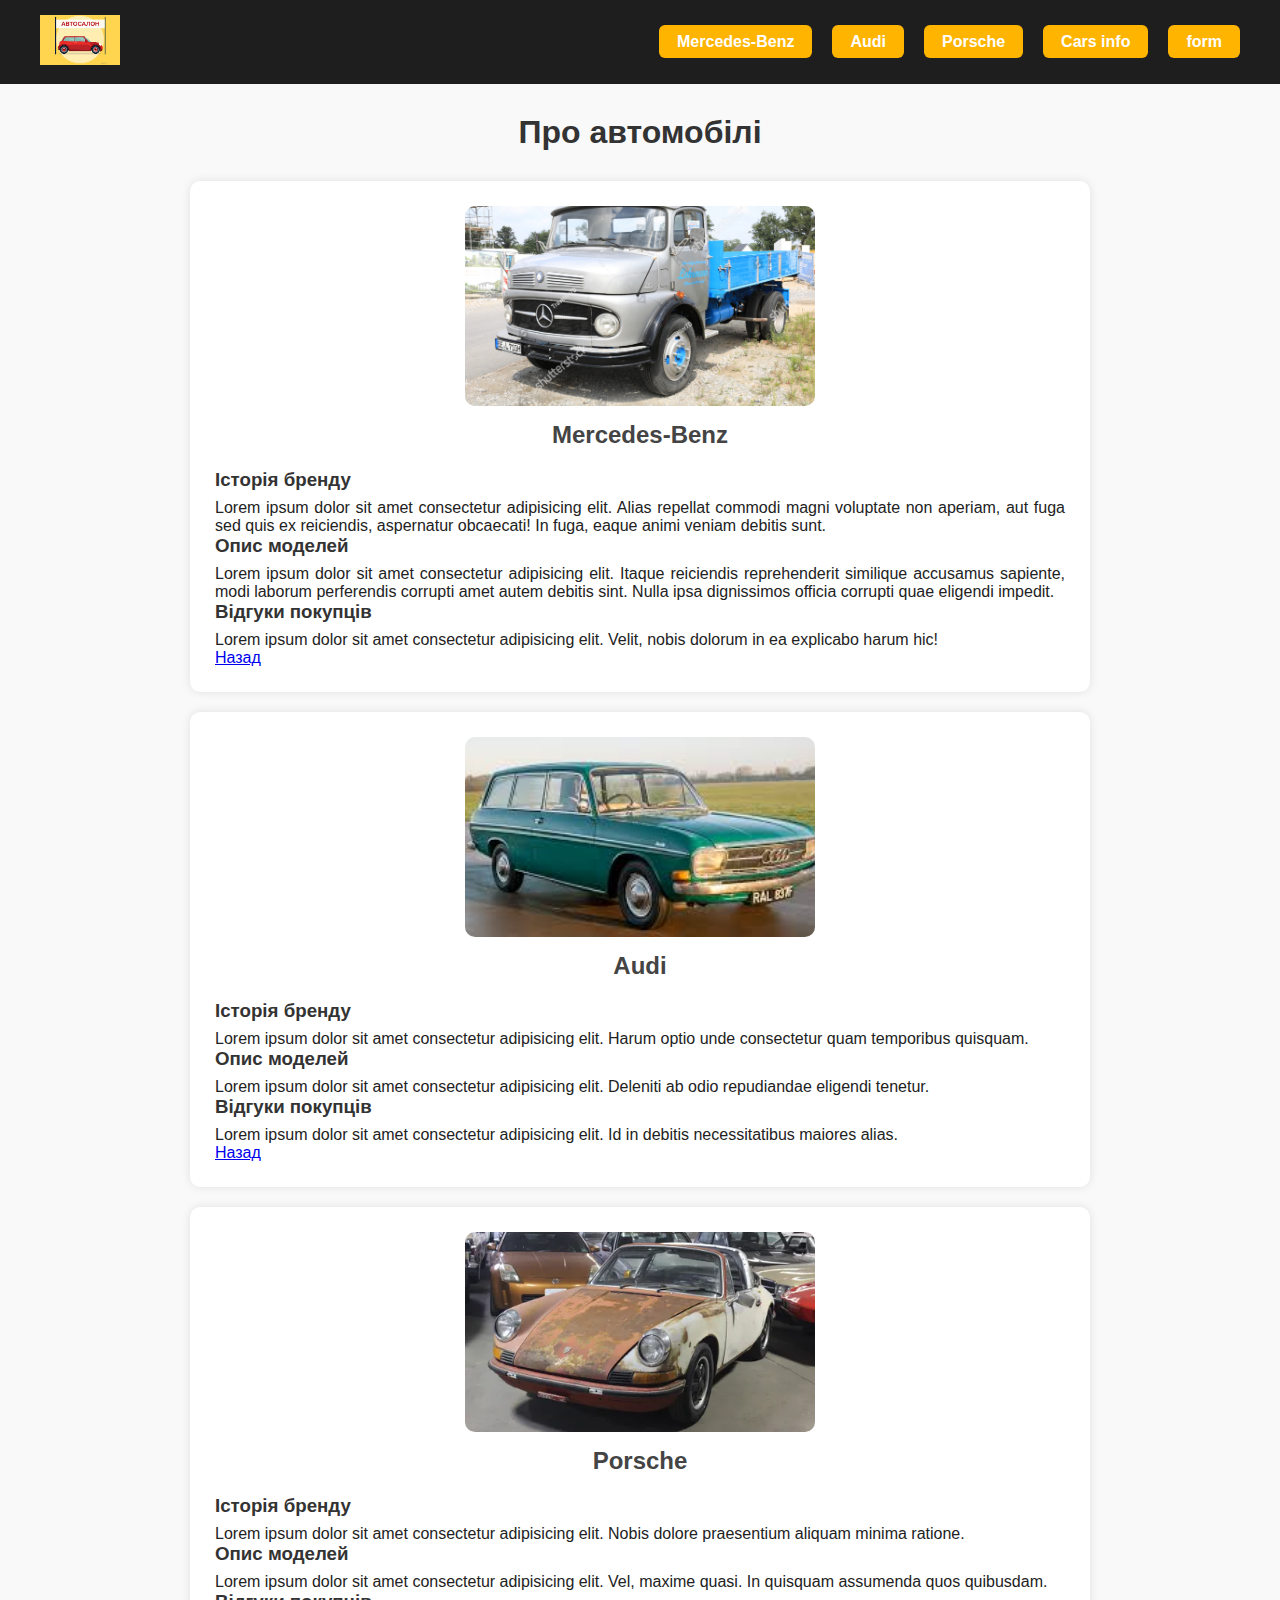
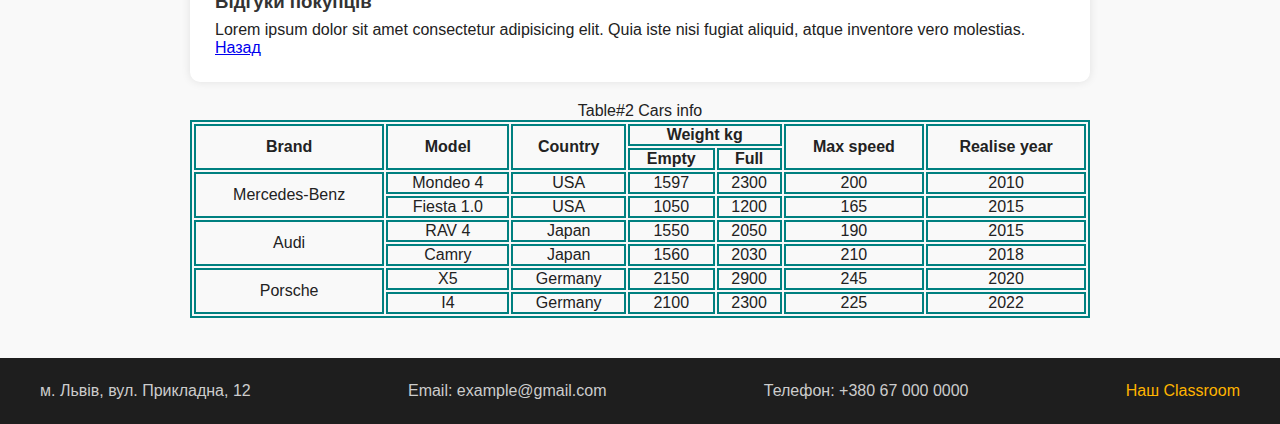
<file: index.html>
<!DOCTYPE html>
<html lang="uk">
<head>
  <meta charset="UTF-8" />
  <meta name="viewport" content="width=device-width, initial-scale=1.0" />
  <title>AvToSaLoN</title>
  <link rel="stylesheet" href="./assets/styles/style.css" />
</head>
<body>
  <header class="header">
    <div class="shop-logo">
      <img src="./assets/images/images.png" alt="logo" />
    </div>
    <nav class="menu">
      <ul>
        <li><a href="#Mercedes-benz">Mercedes-Benz</a></li>
        <li><a href="#Audi">Audi</a></li>
        <li><a href="#Porsche">Porsche</a></li>
        <li><a href="#CarsInfo">Cars info</a></li>
        <li><a href="./assets/pages/my-form.html" >form</a></li>
      </ul>
    </nav>
  </header>

  <main>
    <h1 class="main-title">Про автомобілі</h1>

    <!-- Mercedes -->
    <section id="Mercedes-benz" class="section">
      <img class="car-logo" src="./assets/images/stock-photo-old-mercedes-benz-l-truck-at-the-motor-show-in-visp-switzerland-2030054495.jpg" alt="Mercedes-Benz" />
      <h2 class="title">Mercedes-Benz</h2>
      <article class="article">
        <h3>Історія бренду</h3>
        <p>Lorem ipsum dolor sit amet consectetur adipisicing elit. Alias repellat commodi magni voluptate non aperiam, aut fuga sed quis ex reiciendis, aspernatur obcaecati! In fuga, eaque animi veniam debitis sunt.</p>
        <h3>Опис моделей</h3>
        <p>Lorem ipsum dolor sit amet consectetur adipisicing elit. Itaque reiciendis reprehenderit similique accusamus sapiente, modi laborum perferendis corrupti amet autem debitis sint. Nulla ipsa dignissimos officia corrupti quae eligendi impedit.</p>
        <h3>Відгуки покупців</h3>
        <p>Lorem ipsum dolor sit amet consectetur adipisicing elit. Velit, nobis dolorum in ea explicabo harum hic!</p>
      </article>
      <div class="btn-back">
        <a href="#top">Назад</a>
      </div>
    </section>

    <!-- Audi -->
    <section id="Audi" class="section">
      <img class="car-logo" src="./assets/images/images.jpg" alt="Audi" />
      <h2 class="title">Audi</h2>
      <article class="article">
        <h3>Історія бренду</h3>
        <p>Lorem ipsum dolor sit amet consectetur adipisicing elit. Harum optio unde consectetur quam temporibus quisquam.</p>
        <h3>Опис моделей</h3>
        <p>Lorem ipsum dolor sit amet consectetur adipisicing elit. Deleniti ab odio repudiandae eligendi tenetur.</p>
        <h3>Відгуки покупців</h3>
        <p>Lorem ipsum dolor sit amet consectetur adipisicing elit. Id in debitis necessitatibus maiores alias.</p>
      </article>
      <div class="btn-back">
        <a href="#top">Назад</a>
      </div>
    </section>

    <!-- Porsche -->
    <section id="Porsche" class="section">
      <img class="car-logo" src="./assets/images/154777710.webp" alt="Porsche" />
      <h2 class="title">Porsche</h2>
      <article class="article">
        <h3>Історія бренду</h3>
        <p>Lorem ipsum dolor sit amet consectetur adipisicing elit. Nobis dolore praesentium aliquam minima ratione.</p>
        <h3>Опис моделей</h3>
        <p>Lorem ipsum dolor sit amet consectetur adipisicing elit. Vel, maxime quasi. In quisquam assumenda quos quibusdam.</p>
        <h3>Відгуки покупців</h3>
        <p>Lorem ipsum dolor sit amet consectetur adipisicing elit. Quia iste nisi fugiat aliquid, atque inventore vero molestias.</p>
      </article>
      <div class="btn-back">
        <a href="#top">Назад</a>
      </div>
    </section>
    <!-- Table Cars info -->
      <table id="CarsInfo">
        <caption>Table#2 Cars info</caption>
        <thead>
            <tr>
                <th rowspan="2">Brand</th>
                <th rowspan="2">Model</th>
                <th rowspan="2">Country</th>
                <th colspan="2">Weight kg</th>
                <th rowspan="2">Max speed</th>
                <th rowspan="2">Realise year</th>
            </tr>
             <tr>
                <th>Empty</th>
                <th>Full</th>
               
            </tr>
        </thead>
        <tbody>
            <tr>
                
                <td rowspan="2" >Mercedes-Benz</td>
                <td>Mondeo 4</td>
                <td>USA</td>
                <td>1597</td>
                <td>2300</td>
                <td>200</td>
                <td>2010</td>
            </tr>
             <tr>
                <td>Fiesta 1.0</td>
                <td>USA</td>
                <td>1050</td>
                <td>1200</td>
                <td>165</td>
                <td>2015</td>
            </tr>
             <tr>
                <td rowspan="2">Audi</td>
                <td>RAV 4</td>
                <td>Japan</td>
                <td>1550</td>
                <td>2050</td>
                <td>190</td>
                <td>2015</td>
            </tr>
            <tr>
                <td>Camry</td>
                <td>Japan</td>
                <td>1560</td>
                <td>2030</td>
                <td>210</td>
                <td>2018</td>
            </tr>
              <tr>
                <td rowspan="2">Porsche</td>
                <td>X5</td>
                <td>Germany</td>
                <td>2150</td>
                <td>2900</td>
                <td>245</td>
                <td>2020</td>
            </tr>
            <tr>
                <td>I4</td>
                <td>Germany</td>
                <td>2100</td>
                <td>2300</td>
                <td>225</td>
                <td>2022</td>
            </tr>
        </tbody>
    </table>
  </main>

  <footer class="footer">
    <address>м. Львів, вул. Прикладна, 12</address>
    <p>Email: example@gmail.com</p>
    <p>Телефон: +380 67 000 0000</p>
    <a href="#">Наш Classroom</a>
  </footer>
</body>
</html>
</file>
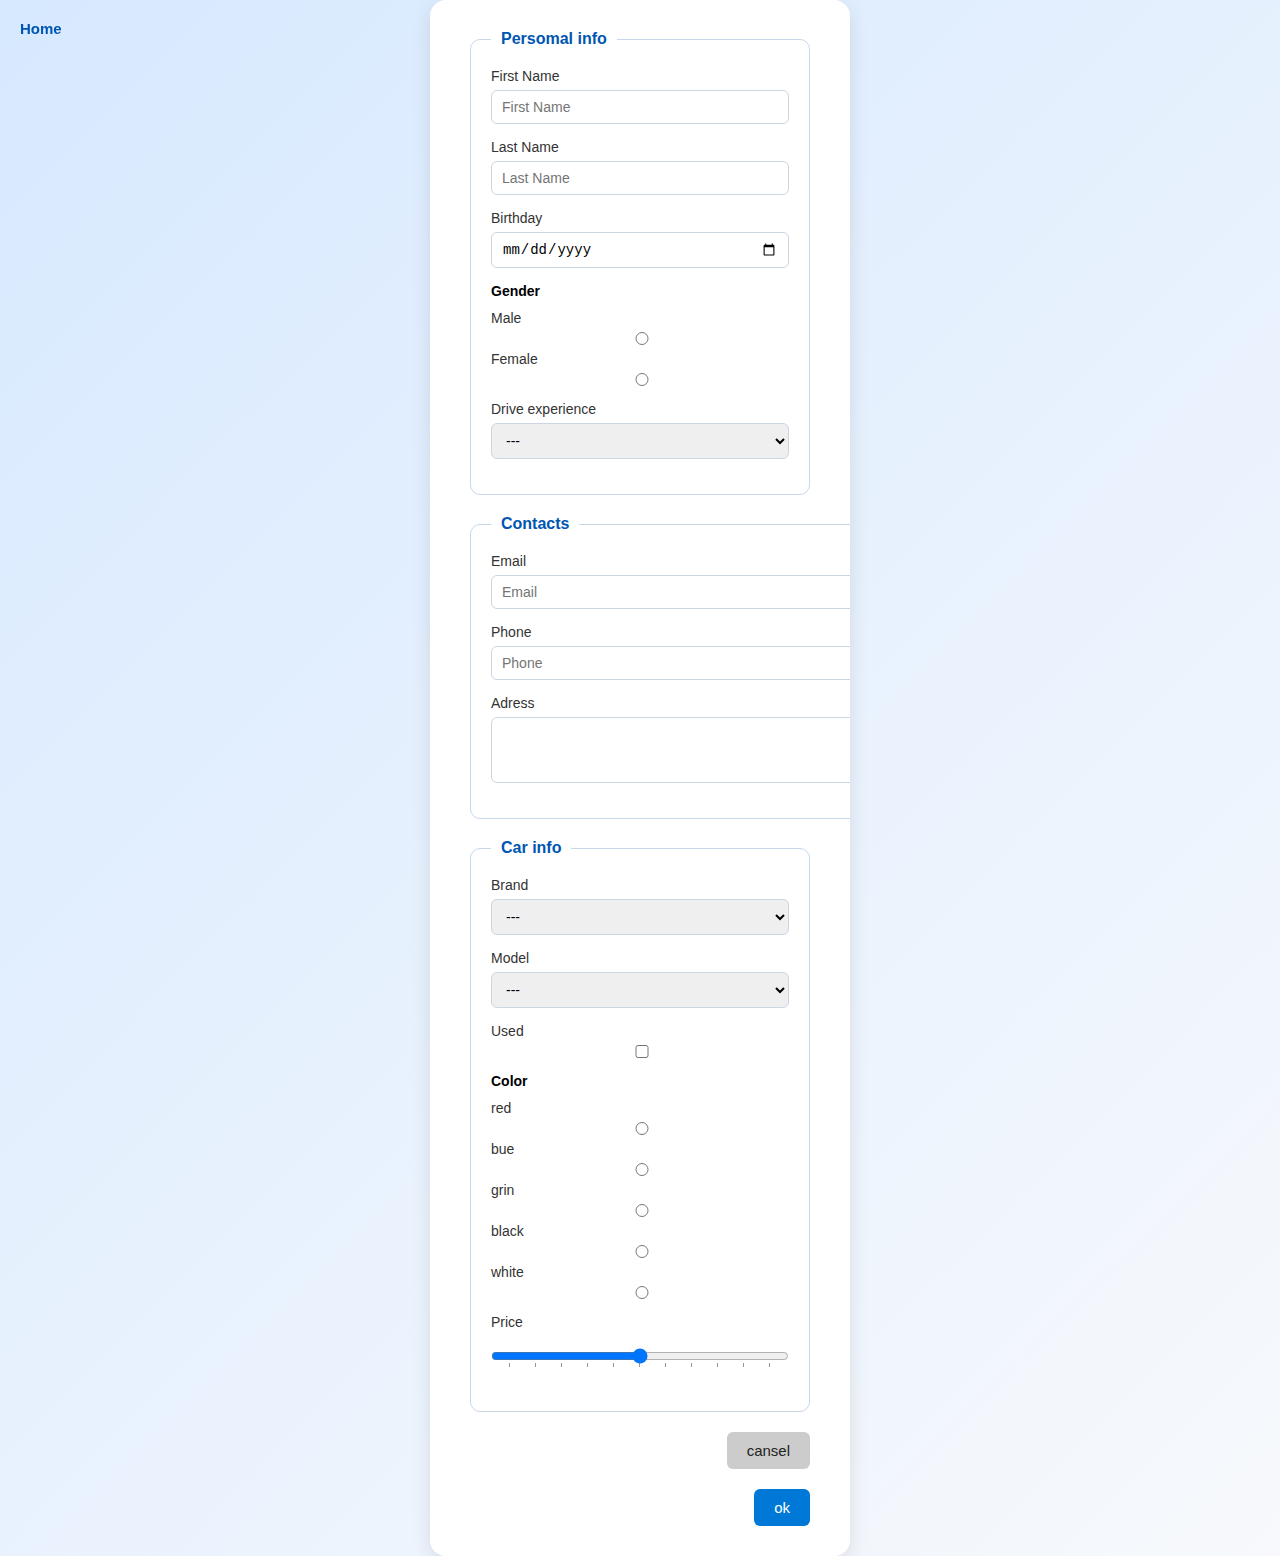
<file: myForm.html>
<!DOCTYPE html>
<html lang="en">
<head>
    <meta charset="UTF-8">
    <meta name="viewport" content="width=device-width, initial-scale=1.0">
    <title>Form</title>
    <link rel="stylesheet" href="./form-style.css">
</head>
<body>
    <a href="/index.html">Home</a>
    <form> 
        <Fieldset>
            <legend>Persomal info</legend>
             <div class="form-element">
            <label for="firstName">First Name</label> 
            <input placeholder="First Name" id="firstName" type="text">
        </div>
        
        <div class="form-element">
            <label for="lastName">Last Name</label> 
            <input placeholder="Last Name" id="lastName" type="text">
        </div>
        <div class="form-element">
            <label for="Birthday">Birthday</label>
            <input id="Birthday" type="date">
        </div>
         <div class="form-element">
            <h4>Gender</h4>
            <label for="Gender">Male</label>
            <input id="Gender" type="radio" name="Gender">
            <label for="Gender">Female</label>
            <input id="Gender" type="radio" name="Gender">
        </div>
         <div class="form-element">
            <label for="Drive-experience">Drive experience</label>
            <select id="Drive-experience" name="expirience">
                <option value="---">---</option>
                <option value="">1</option>
                <option value="">2</option>
                <option value="">3</option>
            </select>
        </div>
        </Fieldset>
        <fieldset>
            <legend>Contacts</legend>
            <div class="form-element">
            <label for="Email">Email</label>
            <input placeholder="Email" id="Email" type="email">
        </div>
        <div class="form-element">
            <label for="Phone">Phone</label>
            <input placeholder="Phone" id="Phone" type="number">
        </div>
        <div class="form-element">
            <label for="Adress">Adress</label>
            <textarea  id="Adress" rows="3" cols="40"></textarea>
        </div>
        </fieldset>
       <fieldset>
        <legend>Car info</legend>
         <div class="form-element">
            <label for="Brand">Brand</label>
            <select id="Brand" name="brandnd">
                <option value="---">---</option>
                <option value="">1</option>
                <option value="">2</option>
                <option value="">3</option>
            </select>
        </div>
        <div class="form-element">
            <label for="Model">Model</label>
            <select id="Model" name="model" >
            <option value="---">---</option>
            <option value="">1</option>
            <option value="">2</option>
            <option value="">3</option>
            </select>
        </div>
        <div class="form-element">
            <label for="Used">Used</label>
            <input id="Used" type="checkbox">
        </div>
        <div class="form-element">
            <h4>Color</h4>
            <label for="Color">red</label>
            <input id="Color" type="radio" name="Color">
            <label for="Color">bue</label>
            <input id="Color" type="radio" name="Color">
            <label for="Color">grin</label>
            <input id="Color" type="radio" name="Color">
            <label for="Color">black</label>
            <input id="Color" type="radio" name="Color">
            <label for="Color">white</label>
            <input id="Color" type="radio" name="Color">
        </div>
        <div class="form-element">
            <label for="Price">Price</label>
            <input id="Price" type="range" min="0" max="50000"
            step="5000"
            list="money">
            <datalist id="money">
                <option value="0" label="0"></option>
                <option value="5000" label="5000"></option>
                <option value="10000" label="10000"></option>
                <option value="15000" label="15000"></option>
                <option value="20000" label="20000"></option>
                <option value="25000" label="25000"></option>
                <option value="30000" label="30000"></option>
                <option value="35000" label="35000"></option>
                <option value="40000" label="40000"></option>
                <option value="45000" label="45000"></option>
                <option value="50000" label="50000"></option>
            </datalist>
        </div>
       </fieldset>
       <button type="reset">cansel</button>
        <button type="submit">ok</button>
    </form>
    
    
</body>
</html>
</file>
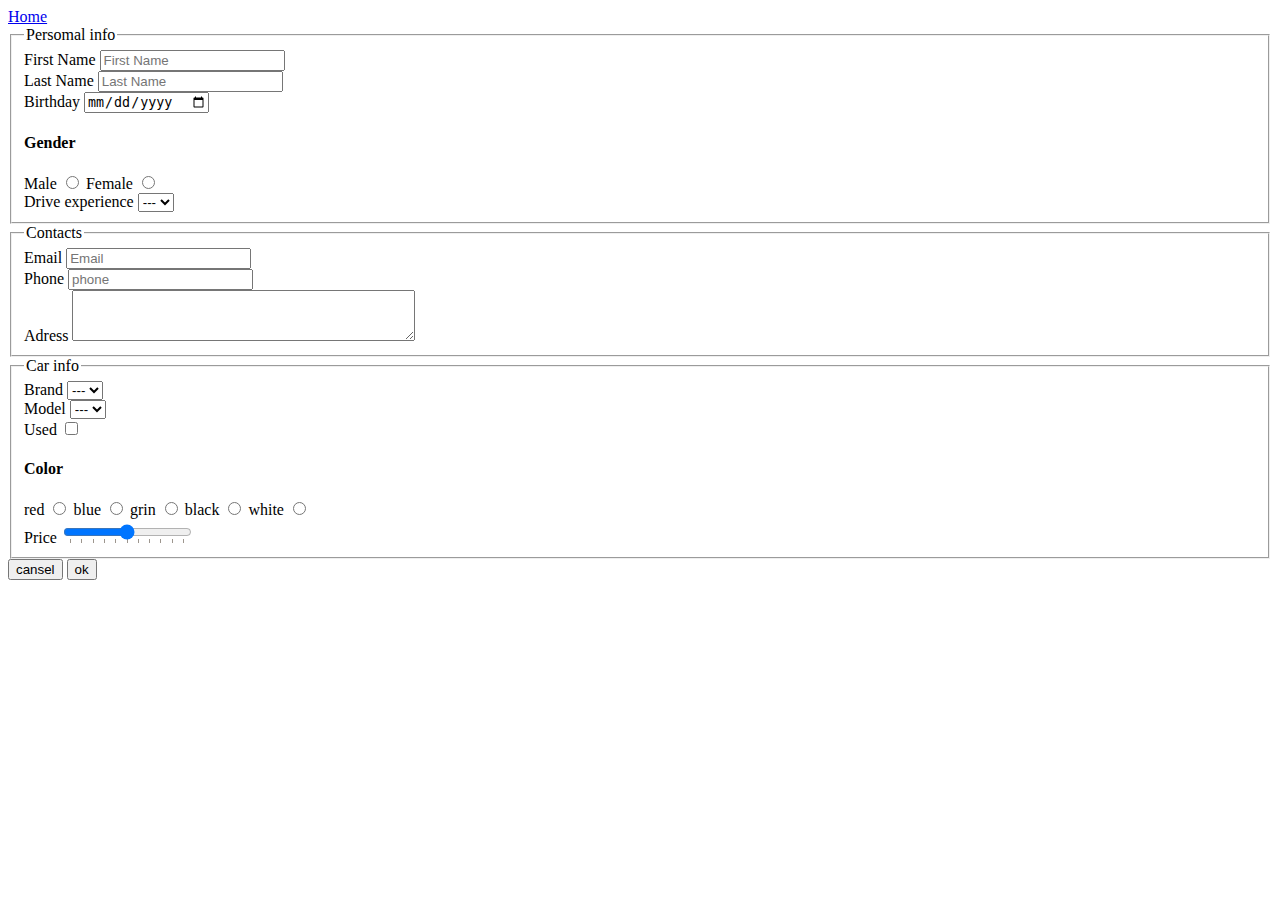
<file: assets/pages/my-form.html>
<!DOCTYPE html>
<html lang="en">
<head>
    <meta charset="UTF-8">
    <meta name="viewport" content="width=device-width, initial-scale=1.0">
    <title>Form</title>
</head>
<body>
    <a href="../../index.html">Home</a>
    <form> 
        <fieldset>
            <legend>Persomal info</legend>
             <div class="form-element">
            <label for="first-name">First Name</label> 
            <input placeholder="First Name" id="first-name" type="text">
        </div>
        
        <div class="form-element">
            <label for="last-name">Last Name</label> 
            <input placeholder="Last Name" id="last-name" type="text">
        </div>
        <div class="form-element">
            <label for="birthday">Birthday</label>
            <input id="birthday" type="date">
        </div>
         <div class="form-element">
            <h4>Gender</h4>
            <label for="gender-male">Male</label>
            <input id="gender-male" type="radio" name="Gender">
            <label for="gender-femaly">Female</label>
            <input id="gender-femaly" type="radio" name="Gender">
        </div>
         <div class="form-element">
            <label for="drive-experience">Drive experience</label>
            <select id="drive-experience" name="expirience">
                <option value="---">---</option>
                <option value="">1</option>
                <option value="">2</option>
                <option value="">3</option>
            </select>
        </div>
        </fieldset>
        <fieldset>
            <legend>Contacts</legend>
            <div class="form-element">
            <label for="email">Email</label>
            <input placeholder="Email" id="email" type="email">
        </div>
        <div class="form-element">
            <label for="phone">Phone</label>
            <input placeholder="phone" id="Phone" type="number">
        </div>
        <div class="form-element">
            <label for="adress">Adress</label>
            <textarea  id="adress" rows="3" cols="40"></textarea>
        </div>
        </fieldset>
       <fieldset>
        <legend>Car info</legend>
         <div class="form-element">
            <label for="brand">Brand</label>
            <select id="brand" name="brandnd">
                <option value="---">---</option>
                <option value="">1</option>
                <option value="">2</option>
                <option value="">3</option>
            </select>
        </div>
        <div class="form-element">
            <label for="model">Model</label>
            <select id="model" name="model" >
            <option value="---">---</option>
            <option value="">1</option>
            <option value="">2</option>
            <option value="">3</option>
            </select>
        </div>
        <div class="form-element">
            <label for="used">Used</label>
            <input id="used" type="checkbox">
        </div>
        <div class="form-element">
            <h4>Color</h4>
            <label for="color-red">red</label>
            <input id="color-red" type="radio" name="Color">
            <label for="color-blue">blue</label>
            <input id="color-blue" type="radio" name="Color">
            <label for="color-grin">grin</label>
            <input id="color-grin" type="radio" name="Color">
            <label for="color-black">black</label>
            <input id="color-black" type="radio" name="Color">
            <label for="color-white">white</label>
            <input id="color-white" type="radio" name="Color">
        </div>
        <div class="form-element">
            <label for="price">Price</label>
            <input id="price" type="range" min="0" max="50000"
            step="5000"
            list="money">
            <datalist id="money">
                <option value="0" label="0"></option>
                <option value="5000" label="5000"></option>
                <option value="10000" label="10000"></option>
                <option value="15000" label="15000"></option>
                <option value="20000" label="20000"></option>
                <option value="25000" label="25000"></option>
                <option value="30000" label="30000"></option>
                <option value="35000" label="35000"></option>
                <option value="40000" label="40000"></option>
                <option value="45000" label="45000"></option>
                <option value="50000" label="50000"></option>
            </datalist>
        </div>
       </fieldset>
       <button type="reset">cansel</button>
        <button type="submit">ok</button>
    </form>
    
    
</body>
</html>
</file>
<file: assets/styles/style.css>
/* === Глобальні стилі === */
* {
  box-sizing: border-box;
  margin: 0;
  padding: 0;
}

body {
  font-family: "Segoe UI", Arial, sans-serif;
  background-color: #f9f9f9;
  color: #222;
}

/* === Хедер === */
.header {
  display: flex;
  justify-content: space-between;
  align-items: center;
  background-color: #1e1e1e;
  padding: 15px 40px;
}

.menu ul {
  list-style: none;
  display: flex;
  gap: 20px;
}

.menu a {
  text-decoration: none;
  color: white;
  background-color: #ffb400;
  padding: 8px 18px;
  border-radius: 6px;
  font-weight: 600;
  transition: background-color 0.3s;
}

.menu a:hover {
  background-color: #ffc933;
}

.shop-logo img {
  height: 50px;
}

/* === Основна частина === */
.main-title {
  text-align: center;
  font-size: 2rem;
  color: #333;
  margin: 30px 0;
}

.section {
  background-color: white;
  border-radius: 10px;
  box-shadow: 0 0 10px rgba(0, 0, 0, 0.1);
  padding: 25px;
  max-width: 900px;
  margin: 20px auto;
}

.section .car-logo {
  display: block;
  margin: 0 auto 15px;
  width: 100%;
  max-width: 350px;
  height: 200px;
  object-fit: cover;
  border-radius: 10px;
}

.title {
  text-align: center;
  color: #444;
  margin-bottom: 15px;
  font-size: 1.5rem;
}

.article {
  margin-top: 20px;
}

.article h3 {
  color: #333;
  margin-bottom: 8px;
}

.article p {
  text-align: justify;
}

/* === Футер === */
.footer {
  background-color: #1e1e1e;
  color: white;
  display: flex;
  justify-content: space-between;
  align-items: flex-start;
  flex-wrap: wrap;
  padding: 20px 40px;
  margin-top: 40px;
}

.footer address, 
.footer p, 
.footer a {
  color: #ccc;
  font-style: normal;
  line-height: 1.6;
}

.footer a {
  color: #ffb400;
  text-decoration: none;
}

.footer a:hover {
  text-decoration: underline;
} 
table,
thead,
tbody,
td,
th{
  border: 2px solid teal;
  border-collapse: separate;
  text-align: center;
}
table{
  margin: 0 auto;
  width: 900px; 
}
/* #money{
  display: flex;
  justify-content:space-between;
  width: 800px;
  margin-left:40px;
}
input[type="range"]{
width: 800px;
} */
</file>
<file: form-style.css>
/* === Скидання відступів і шрифт === */
* {
  box-sizing: border-box;
  margin: 0;
  padding: 0;
}

body {
  font-family: "Segoe UI", Arial, sans-serif;
  background: linear-gradient(135deg, #d7e9ff, #f7f9fc);
  min-height: 100vh;
  display: flex;
  justify-content: center;
  align-items: center;
}

/* === Посилання Home === */
a {
  position: fixed;
  top: 20px;
  left: 20px;
  color: #0056b3;
  text-decoration: none;
  font-weight: 600;
  font-size: 15px;
  transition: color 0.2s;
}

a:hover {
  color: #003d82;
}

/* === Основна форма === */
form {
  background: #fff;
  padding: 30px 40px;
  border-radius: 16px;
  box-shadow: 0 6px 20px rgba(0, 0, 0, 0.1);
  width: 420px;
  max-width: 90vw;
  display: flex;
  flex-direction: column;
  gap: 20px;
  overflow-y: auto;
}

/* === Групи полів === */
fieldset {
  border: 1px solid #c7d8eb;
  border-radius: 10px;
  padding: 20px;
}

legend {
  font-weight: 600;
  color: #0056b3;
  padding: 0 10px;
}

/* === Кожен елемент форми === */
.form-element {
  display: flex;
  flex-direction: column;
  gap: 6px;
  margin-bottom: 15px;
}

/* === Текст і поля === */
label {
  font-size: 14px;
  color: #333;
}

input,
select,
textarea {
  font-size: 14px;
  padding: 8px 10px;
  border: 1px solid #cbd6e2;
  border-radius: 6px;
  transition: 0.2s;
}

input:focus,
select:focus,
textarea:focus {
  border-color: #0078d7;
  box-shadow: 0 0 4px rgba(0, 120, 215, 0.3);
  outline: none;
}

/* === Radio і Checkbox у ряд === */
.form-element h4 {
  font-size: 14px;
  margin-bottom: 5px;
}

.form-element input[type="radio"],
.form-element input[type="checkbox"] {
  margin-right: 6px;
  accent-color: #0078d7;
}

.form-element label + input[type="radio"],
.form-element label + input[type="checkbox"] {
  margin-left: 10px;
}

/* === Кнопки === */
button {
  padding: 10px 20px;
  font-size: 15px;
  border: none;
  border-radius: 6px;
  cursor: pointer;
  transition: 0.2s;
}

button[type="submit"] {
  background-color: #0078d7;
  color: #fff;
}

button[type="reset"] {
  background-color: #ccc;
  color: #222;
}

button:hover {
  transform: translateY(-1px);
  box-shadow: 0 2px 6px rgba(0, 0, 0, 0.15);
}

/* === Вирівнювання кнопок у ряд === */
form > button {
  align-self: flex-end;
}

button + button {
  margin-left: 10px;
}
</file>
